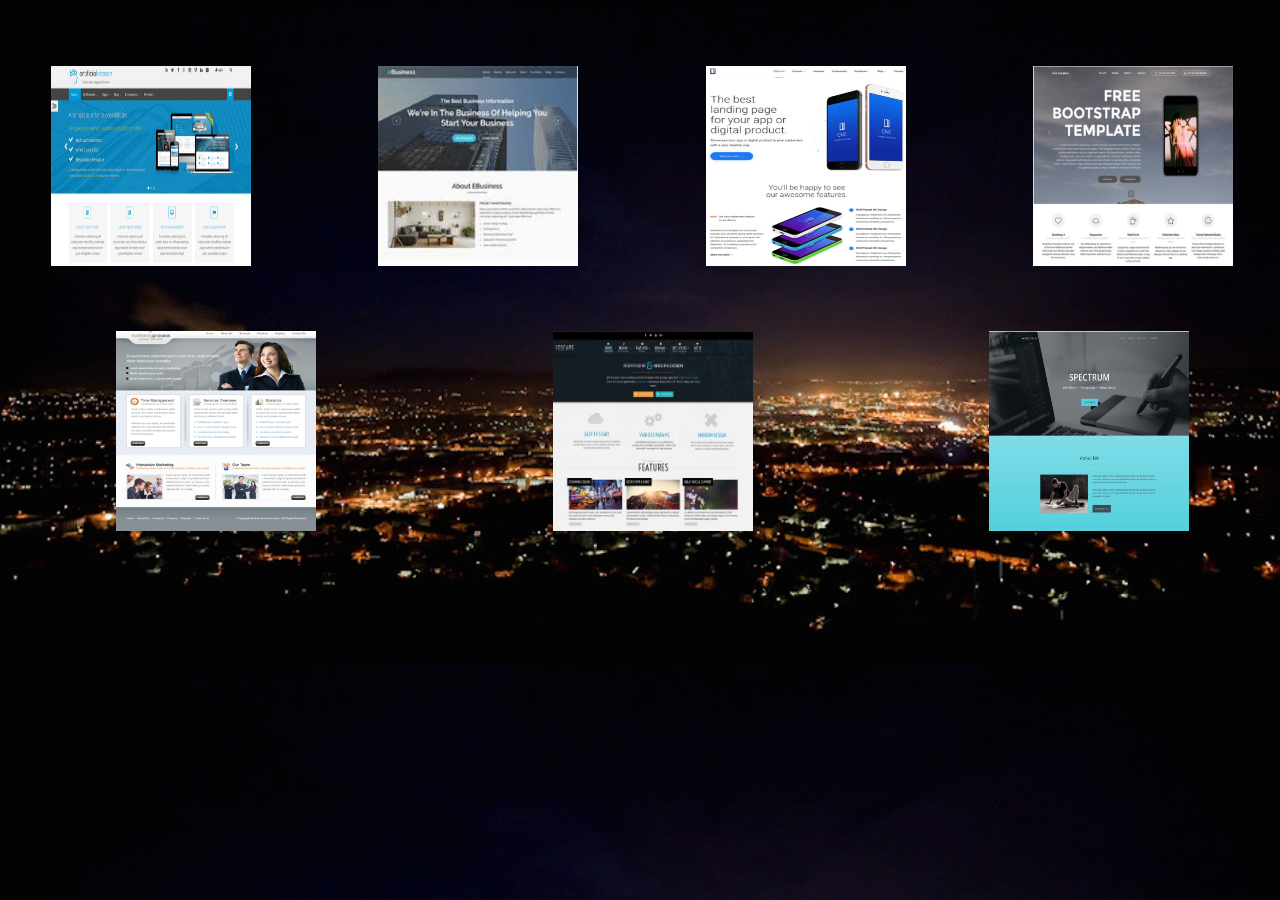
<file: index.html>
<!DOCTYPE html>
<html>
<head>
	<title>Layouts</title>
	<meta charset="utf-8">
    <meta name="viewport" content="width=device-width, initial-scale=1">
    <link rel="stylesheet" href="https://maxcdn.bootstrapcdn.com/bootstrap/4.4.1/css/bootstrap.min.css">
    <link rel="stylesheet" href="https://cdnjs.cloudflare.com/ajax/libs/font-awesome/4.7.0/css/font-awesome.min.css">
    <script src="https://ajax.googleapis.com/ajax/libs/jquery/3.4.1/jquery.min.js"></script>
    <script src="https://cdnjs.cloudflare.com/ajax/libs/popper.js/1.16.0/umd/popper.min.js"></script>
    <script src="https://maxcdn.bootstrapcdn.com/bootstrap/4.4.1/js/bootstrap.min.js"></script>
    <style>
    	body{
    		background-image: url('image/bg.gif');
    		background-size: cover;
    	}

    	.col{
    		padding: 5%;
    		border-radius: 20%;
    	}
    	.sec{
    		padding-left: 10%;
    	}
    	
    </style>
</head>
<body>
	
	<div class="row">
		<div class="col-sm-3 col">
			<a href="artificialreason.html">
				<img src="image/a.jpg" height="200" width="200">
			</a>
			
		</div>
		<div class="col-sm-3 col">
			<a href="car.html">
				<img src="image/c.jpg" height="200" width="200">
			</a>
		</div>
		<div class="col-sm-3 col">
			<a href="digital.html">
				<img src="image/d.jpg" height="200" width="200">
			</a>
		</div>
		<div class="col-sm-3 col">
			<a href="free-template.html">
				<img src="image/f.jpg" height="200" width="200">
			</a>
		</div>
	</div>
	<div class="row">
		
		<div class="col-sm-4 sec">
			<a href="marketing.html">
				<img src="image/m.jpg" height="200" width="200">
			</a>
		</div>
		<div class="col-sm-4 sec">
			<a href="modern.html">
				<img src="image/escape.jpg" height="200" width="200">
			</a>
		</div>
		<div class="col-sm-4 sec">
			<a href="spectrum.html">
				<img src="image/s.jpg" height="200" width="200">
			</a>
		</div>
		
	</div>
</body>
</html>
</file>
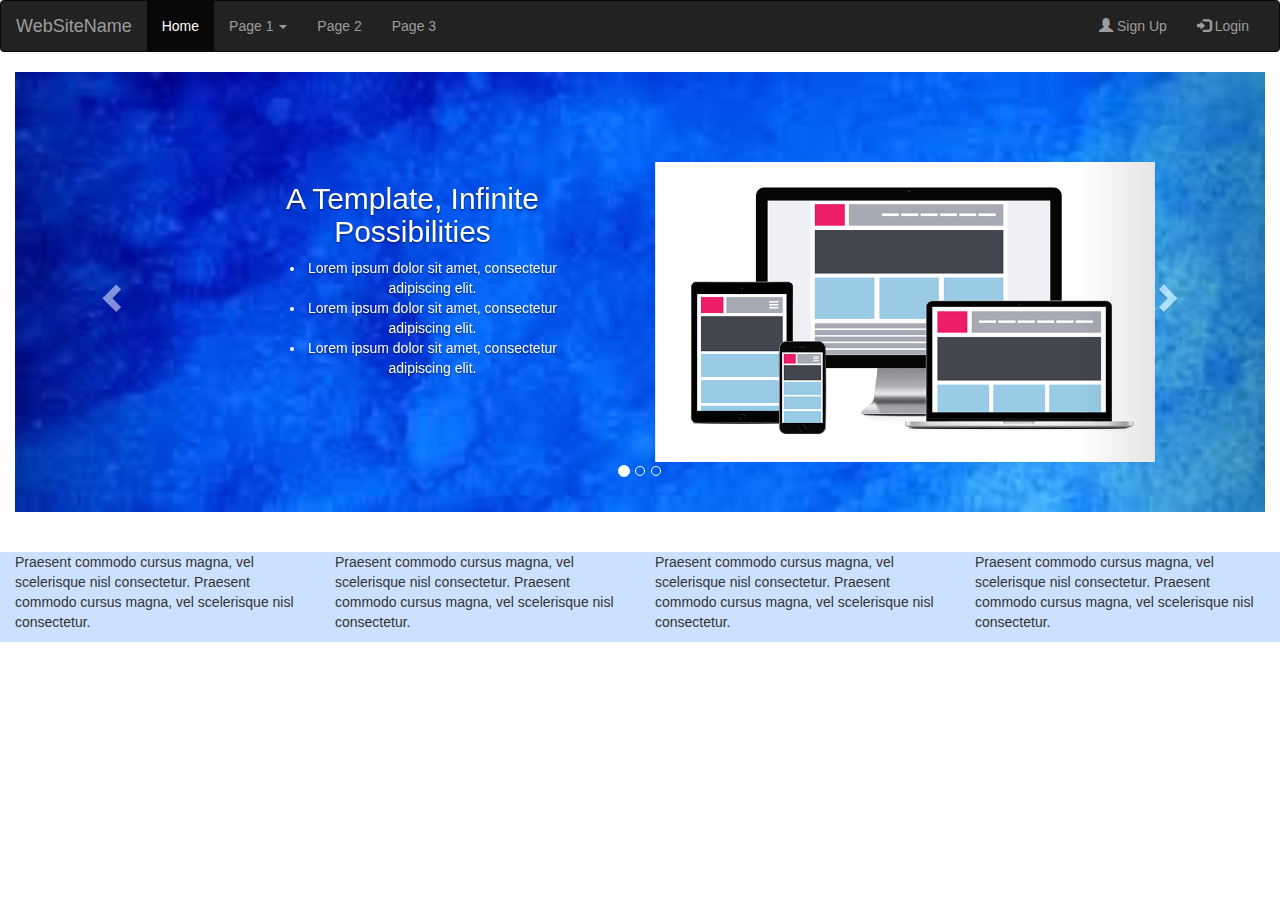
<file: artificialreason.html>
<!DOCTYPE html>
<html>
<head>
	<title></title>
	<meta charset="utf-8">
  <meta name="viewport" content="width=device-width, initial-scale=1">
  <link rel="stylesheet" href="https://maxcdn.bootstrapcdn.com/bootstrap/3.4.0/css/bootstrap.min.css">
  <script src="https://ajax.googleapis.com/ajax/libs/jquery/3.4.0/jquery.min.js"></script>
  <script src="https://maxcdn.bootstrapcdn.com/bootstrap/3.4.0/js/bootstrap.min.js"></script>
</head>
<body>


<!--header--
<div style="height: 50px;">
	
</div>
<div class="container-fluid">
<div class="row">
	<div class="col-sm-1 header-section"></div>
	<div class="col-sm-3 header-section">
		<img src="image/logoart.jpg" height="100%" width="50%">
	</div>
	<div class="col-sm-2 header-section"></div>
	<div class="col-sm-5 header-section">
		<div class="row">
			<div class="col-sm-1 head-icons">
				<img src="image/fb.jpg" height="100%" width="100%">
			</div>
			<div class="col-sm-1 head-icons">
				<img src="image/twit.jpg" height="100%" width="100%">
			</div>
			<div class="col-sm-1 head-icons">
				<img src="image/wifi.jpg" height="100%" width="100%">
			</div>
			<div class="col-sm-1 head-icons">
				<img src="image/google.jpg" height="100%" width="100%">
			</div>
			<div class="col-sm-1 head-icons">
				<img src="image/insta.jpg" height="100%" width="100%">
			</div>
			<div class="col-sm-1 head-icons">
				<img src="image/v.jpg" height="100%" width="100%">
			</div>
			<div class="col-sm-1 head-icons">
				<img src="image/linkdn.jpg" height="100%" width="100%">
			</div>
			<div class="col-sm-1 head-icons">
				<img src="image/utube.jpg" height="100%" width="100%">
			</div>
			<div class="col-sm-2 head-icons">
				<img src="image/login.jpg" height="100%" width="50%">Login
			</div>
			<div class="col-sm-1 head-icons">
				<img src="image/search.jpg" height="100%" width="100%">
			</div>
			<div class="col-sm1 head-icons"></div>
		</div>
	</div>
</div>

<!--header-->

<!--Navbar-->
<nav class="navbar navbar-inverse">
  <div class="container-fluid">
    <div class="navbar-header">
      <button type="button" class="navbar-toggle" data-toggle="collapse" data-target="#myNavbar">
        <span class="icon-bar"></span>
        <span class="icon-bar"></span>
        <span class="icon-bar"></span>                        
      </button>
      <a class="navbar-brand" href="#">WebSiteName</a>
    </div>
    <div class="collapse navbar-collapse" id="myNavbar">
      <ul class="nav navbar-nav">
        <li class="active"><a href="#">Home</a></li>
        <li class="dropdown">
          <a class="dropdown-toggle" data-toggle="dropdown" href="#">Page 1 <span class="caret"></span></a>
          <ul class="dropdown-menu">
            <li><a href="#">Page 1-1</a></li>
            <li><a href="#">Page 1-2</a></li>
            <li><a href="#">Page 1-3</a></li>
          </ul>
        </li>
        <li><a href="#">Page 2</a></li>
        <li><a href="#">Page 3</a></li>
      </ul>
      <ul class="nav navbar-nav navbar-right">
        <li><a href="#"><span class="glyphicon glyphicon-user"></span> Sign Up</a></li>
        <li><a href="#"><span class="glyphicon glyphicon-log-in"></span> Login</a></li>
      </ul>
    </div>
  </div>
</nav>
<!--navbar-->

<div class="container-fluid">
<!--carousal-->
  
  <div id="myCarousel" class="carousel slide" data-ride="carousel">
    <!-- Indicators -->
    <ol class="carousel-indicators">
      <li data-target="#myCarousel" data-slide-to="0" class="active"></li>
      <li data-target="#myCarousel" data-slide-to="1"></li>
      <li data-target="#myCarousel" data-slide-to="2"></li>
    </ol>

    <!-- Wrapper for slides -->
    <div class="carousel-inner">

      <div class="item active">
        <img src="image/ban2.jpg" alt="Los Angeles" style="width:100%;">
        <div class="carousel-caption">
          <div class="row">
             <div class="col-sm-5">
               <h2>A Template, Infinite Possibilities</h2>
               <ul>
                 <li>Lorem ipsum dolor sit amet, consectetur adipiscing elit.</li>
                 <li>Lorem ipsum dolor sit amet, consectetur adipiscing elit.</li>
                 <li>Lorem ipsum dolor sit amet, consectetur adipiscing elit.</li>
               </ul>
             </div>
             <div class="col-sm-1"></div>
             <div class="col-sm-5">
               <img src="image/car-img.jpg" height="300" width="500">
             </div>
          </div>
        </div>
      </div>

      <div class="item">
        <img src="image/ban.jpg" alt="Chicago" style="width:100%;">
        <div class="carousel-caption">
          <div class="row">
             <div class="col-sm-5">
               <h2>A Template, Infinite Possibilities</h2>
               <ul>
                 <li>Lorem ipsum dolor sit amet, consectetur adipiscing elit.</li>
                 <li>Lorem ipsum dolor sit amet, consectetur adipiscing elit.</li>
                 <li>Lorem ipsum dolor sit amet, consectetur adipiscing elit.</li>
               </ul>
             </div>
             <div class="col-sm-1"></div>
             <div class="col-sm-5">
               <img src="image/car-img.jpg" height="300" width="500">
             </div>
          </div>
        </div>
      </div>
    
      <div class="item">
        <img src="image/ban2.jpg" alt="New York" style="width:100%;">
        <div class="carousel-caption">
          <div class="row">
             <div class="col-sm-5">
               <h2>A Template, Infinite Possibilities</h2>
               <ul>
                 <li>Lorem ipsum dolor sit amet, consectetur adipiscing elit.</li>
                 <li>Lorem ipsum dolor sit amet, consectetur adipiscing elit.</li>
                 <li>Lorem ipsum dolor sit amet, consectetur adipiscing elit.</li>
               </ul>
             </div>
             <div class="col-sm-1"></div>
             <div class="col-sm-5">
               <img src="image/car-img.jpg" height="300" width="500">
             </div>
          </div>
        </div>
      </div>
  
    </div>

    <!-- Left and right controls -->
    <a class="left carousel-control" href="#myCarousel" data-slide="prev">
      <span class="glyphicon glyphicon-chevron-left"></span>
      <span class="sr-only">Previous</span>
    </a>
    <a class="right carousel-control" href="#myCarousel" data-slide="next">
      <span class="glyphicon glyphicon-chevron-right"></span>
      <span class="sr-only">Next</span>
    </a>
  </div>



</div>

<br><br>
<!--carausal-->
<!--Card-->
<div class="container-fluid">
<div class="row">
    <div class="col-sm-3" style="background-color:  #cce0ff;">
    	<p>Praesent commodo cursus magna, vel scelerisque nisl consectetur. Praesent commodo cursus magna, vel scelerisque nisl consectetur.</p>
    </div>
    
    <div class="col-sm-3"  style="background-color:  #cce0ff;">
    	<p>Praesent commodo cursus magna, vel scelerisque nisl consectetur. Praesent commodo cursus magna, vel scelerisque nisl consectetur.</p>
    </div>
    
    <div class="col-sm-3" style="background-color:  #cce0ff;">
    	<p>Praesent commodo cursus magna, vel scelerisque nisl consectetur. Praesent commodo cursus magna, vel scelerisque nisl consectetur.</p>
    </div>
   
    <div class="col-sm-3" style="background-color:  #cce0ff;">
    	<p>Praesent commodo cursus magna, vel scelerisque nisl consectetur. Praesent commodo cursus magna, vel scelerisque nisl consectetur.</p>
    </div>
    
</div>
</div>
<!--Card-->
<div style="height: 200px;">
	
</div>

</body>
</html>
</file>
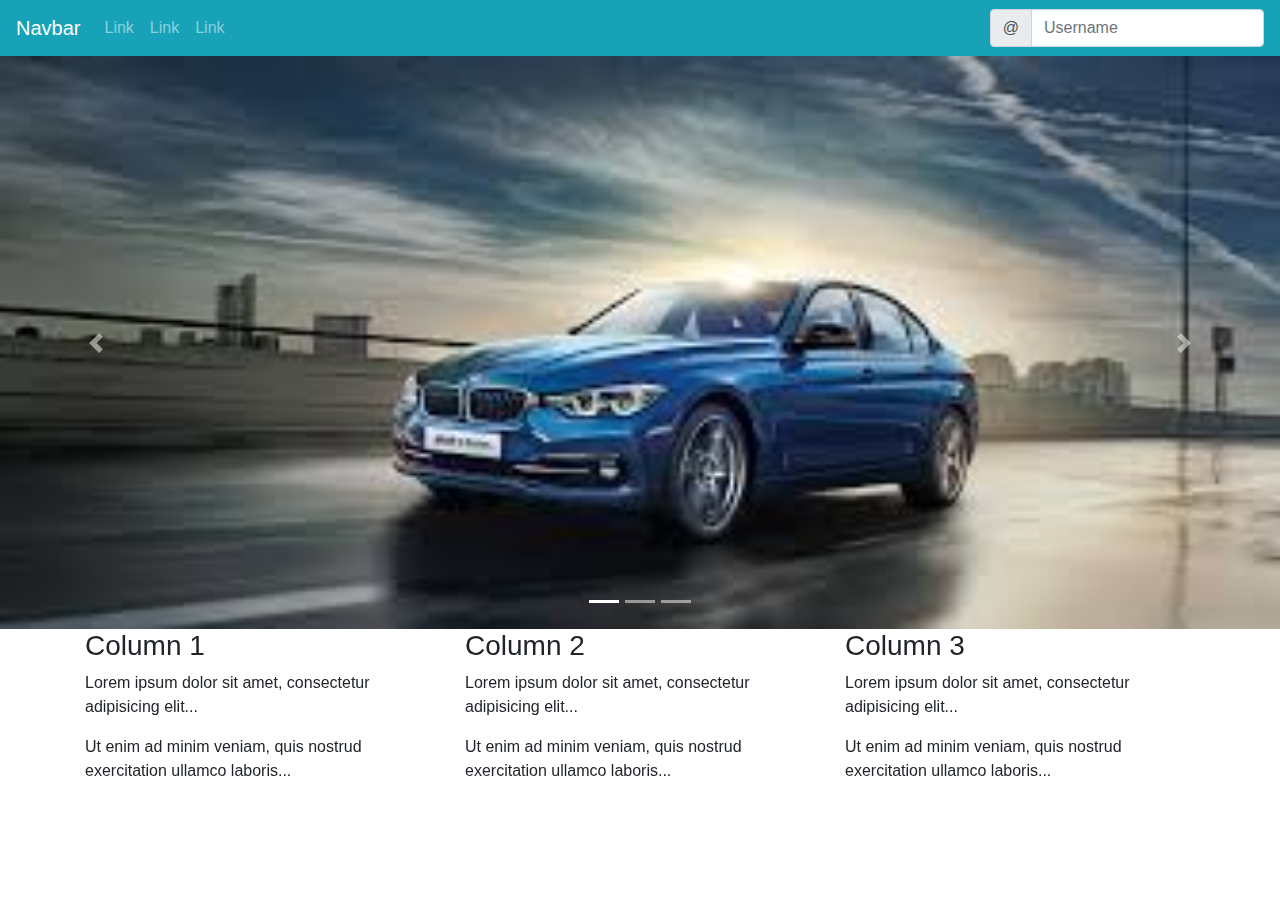
<file: car.html>
<!DOCTYPE html>
<html lang="en">
<head>
  <title>Bootstrap Example</title>
  <meta charset="utf-8">
  <meta name="viewport" content="width=device-width, initial-scale=1">
  <link rel="stylesheet" href="https://maxcdn.bootstrapcdn.com/bootstrap/4.3.1/css/bootstrap.min.css">
  <script src="https://ajax.googleapis.com/ajax/libs/jquery/3.4.0/jquery.min.js"></script>
  <script src="https://cdnjs.cloudflare.com/ajax/libs/popper.js/1.14.7/umd/popper.min.js"></script>
  <script src="https://maxcdn.bootstrapcdn.com/bootstrap/4.3.1/js/bootstrap.min.js"></script>
</head>
<style>
  /* Make the image fully responsive */
  .carousel-inner img {
      width: 100%;
      height: 100%;
  }
  </style>
<body style="background-color:black, color:white;">
<!-- nav -->
<nav class="navbar navbar-expand-md bg-info navbar-dark">
  <!-- Brand -->
  <a class="navbar-brand" href="#">Navbar</a>

  <!-- Toggler/collapsibe Button -->
  <button class="navbar-toggler" type="button" data-toggle="collapse" data-target="#collapsibleNavbar">
    <span class="navbar-toggler-icon"></span>
  </button>

  <!-- Navbar links -->
  <div class="collapse navbar-collapse" id="collapsibleNavbar">
    <ul class="navbar-nav">
      <li class="nav-item">
        <a class="nav-link" href="#">Link</a>
      </li>
      <li class="nav-item">
        <a class="nav-link" href="#">Link</a>
      </li>
      <li class="nav-item">
        <a class="nav-link" href="#">Link</a>
      </li> 
    </ul>
  </div> 
  <form class="form-inline" action="/action_page.php">
    <div class="input-group">
      <div class="input-group-prepend">
        <span class="input-group-text">@</span>
      </div>
      <input type="text" class="form-control" placeholder="Username">
    </div> 
  </form>
</nav>
<!-- nav -->
<!-- banner -->
<div id="demo" class="carousel slide" data-ride="carousel">

  <!-- Indicators -->
  <ul class="carousel-indicators">
    <li data-target="#demo" data-slide-to="0" class="active"></li>
    <li data-target="#demo" data-slide-to="1"></li>
    <li data-target="#demo" data-slide-to="2"></li>
  </ul>
  
  <!-- The slideshow -->
  <div class="carousel-inner">
    <div class="carousel-item active">
      <img src="image/a1.jfif" alt="Los Angeles" width="100%" height="500">
    </div>
    <div class="carousel-item">
      <img src="image/a2.jfif" alt="Chicago" width="100%" height="500">
    </div>
    <div class="carousel-item">
      <img src="image/a1.jfif" alt="New York" width="100%" height="500">
    </div>
  </div>
  
  <!-- Left and right controls -->
  <a class="carousel-control-prev" href="#demo" data-slide="prev">
    <span class="carousel-control-prev-icon"></span>
  </a>
  <a class="carousel-control-next" href="#demo" data-slide="next">
    <span class="carousel-control-next-icon"></span>
  </a>
</div>


<!-- banner -->


  
<div class="container">
  <div class="row">
    <div class="col-sm-4">
      <h3>Column 1</h3>
      <p>Lorem ipsum dolor sit amet, consectetur adipisicing elit...</p>
      <p>Ut enim ad minim veniam, quis nostrud exercitation ullamco laboris...</p>
    </div>
    <div class="col-sm-4">
      <h3>Column 2</h3>
      <p>Lorem ipsum dolor sit amet, consectetur adipisicing elit...</p>
      <p>Ut enim ad minim veniam, quis nostrud exercitation ullamco laboris...</p>
    </div>
    <div class="col-sm-4">
      <h3>Column 3</h3>        
      <p>Lorem ipsum dolor sit amet, consectetur adipisicing elit...</p>
      <p>Ut enim ad minim veniam, quis nostrud exercitation ullamco laboris...</p>
    </div>
  </div>
</div>

</body>
</html>
</file>
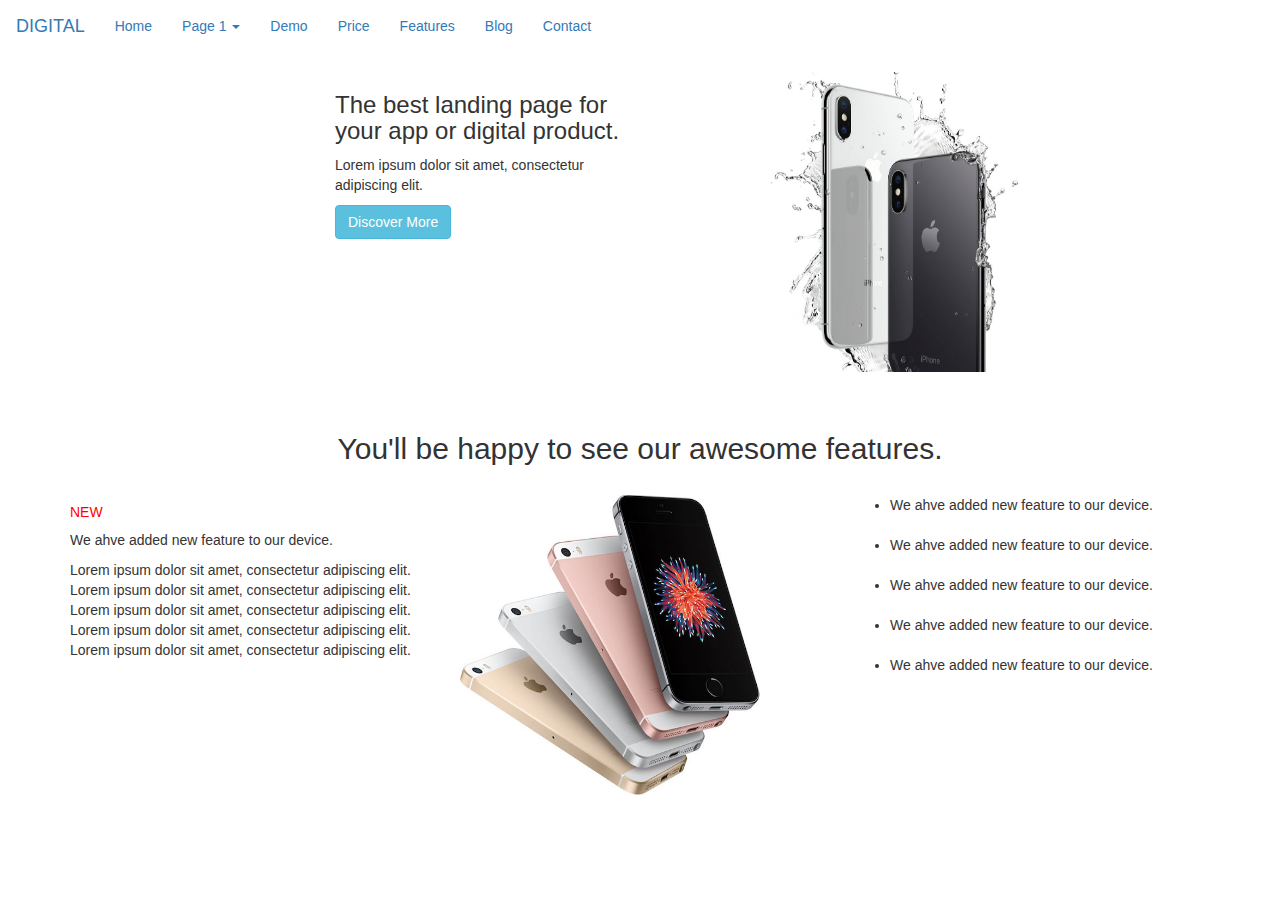
<file: digital.html>
<!DOCTYPE html>
<html>
<head>
	<title>Digital</title>
	<meta charset="utf-8">
    <meta name="viewport" content="width=device-width, initial-scale=1">
    <link rel="stylesheet" href="https://maxcdn.bootstrapcdn.com/bootstrap/3.4.0/css/bootstrap.min.css">
    <script src="https://ajax.googleapis.com/ajax/libs/jquery/3.4.0/jquery.min.js"></script>
    <script src="https://maxcdn.bootstrapcdn.com/bootstrap/3.4.0/js/bootstrap.min.js"></script>
</head>
<body>

<!--navbar-->
<nav class="navbar">
  <div class="container-fluid">
    <div class="navbar-header">
    	<button type="button" class="navbar-toggle" data-toggle="collapse" data-target="#myNavbar">
        <span class="icon-bar"></span>
        <span class="icon-bar"></span>
        <span class="icon-bar"></span>                        
      </button>
      <a class="navbar-brand" href="#">DIGITAL</a>
    </div>
    <div class="collapse navbar-collapse" id="myNavbar">
    <ul class="nav navbar-nav">
      <li class="active"><a href="#">Home</a></li>
      <li class="dropdown"><a class="dropdown-toggle" data-toggle="dropdown" href="#">Page 1 <span class="caret"></span></a>
        <ul class="dropdown-menu">
          <li><a href="#">home</a></li>
          <li><a href="#">home</a></li>
          <li><a href="#">home</a></li>
        </ul>
      </li>
      <li><a href="#">Demo</a></li>
      <li><a href="#">Price</a></li>
      <li><a href="#">Features</a></li>
      <li><a href="#">Blog</a></li>
      <li><a href="#">Contact</a></li>
    </ul> 
</div>
  </div>
</nav>
<!--navbar-->

<!---->
<div class="container-fluid">
	<div class="row">
		<div class="col-sm-3"></div>
		<div class="col-sm-3">
			<h3>The best landing page for your app or digital product.</h3>
			<p>Lorem ipsum dolor sit amet, consectetur adipiscing elit.</p>
			<button class="btn btn-info">Discover More  </button>
		</div>
		
		<div class="col-sm-4">
			<img src="image/digi.jpg" height="300" width="500">
		</div>
	</div>
</div>
<!--navbar-->
<br><br>
<center>
<h2>You'll be happy to see our awesome features.</h2>
</center>
<br>
<!--features-->
<div class="container">
	<div class="row">
		<div class="col-sm-4">
			<h5 style="color: red;">NEW</h5><p>We ahve added new feature to our device.</p>
			<p>Lorem ipsum dolor sit amet, consectetur adipiscing elit.
			Lorem ipsum dolor sit amet, consectetur adipiscing elit.
		Lorem ipsum dolor sit amet, consectetur adipiscing elit.
	Lorem ipsum dolor sit amet, consectetur adipiscing elit.
Lorem ipsum dolor sit amet, consectetur adipiscing elit.</p>
		</div>
		<div class="col-sm-4">
			<img src="image/digi2.jpg" height="300" width="300">
		</div>
		<div class="col-sm-4">
			<ul>
				<li>We ahve added new feature to our device.</li>
				<br>
				<li>We ahve added new feature to our device.</li>
				<br>
				<li>We ahve added new feature to our device.</li>
				<br>
				<li>We ahve added new feature to our device.</li>
				<br>
				<li>We ahve added new feature to our device.</li>
			</ul>
		</div>
	</div>
</div>
<!--features-->

</body>
</html>
</file>
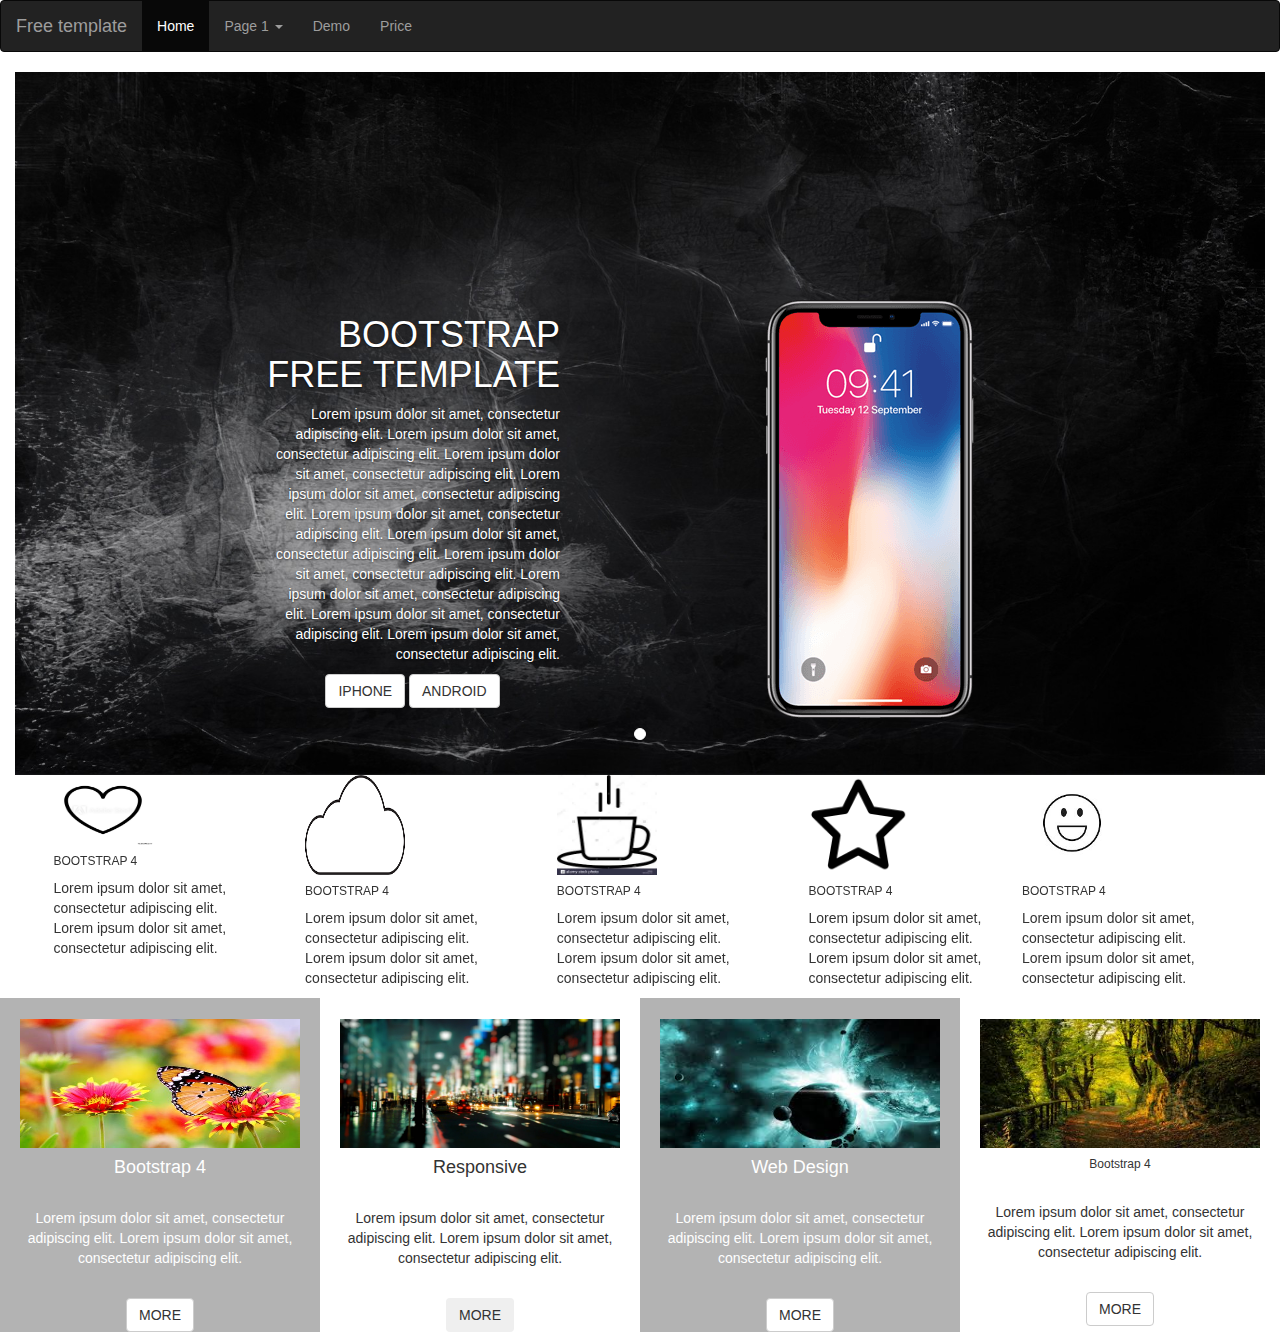
<file: free-template.html>
<!DOCTYPE html>
<html>
<head>
	<title>Free Template</title>
    <meta charset="utf-8">
    <meta name="viewport" content="width=device-width, initial-scale=1">
    <link rel="stylesheet" href="https://maxcdn.bootstrapcdn.com/bootstrap/3.4.0/css/bootstrap.min.css">
    <script src="https://ajax.googleapis.com/ajax/libs/jquery/3.4.0/jquery.min.js"></script>
    <script src="https://maxcdn.bootstrapcdn.com/bootstrap/3.4.0/js/bootstrap.min.js"></script>
</head>

<style>
	.align{
		text-align: right;
	}
	.body
	{
		background-color: black;
		color: white;
	}
</style>




<body>

<nav class="navbar navbar-inverse">
  <div class="container-fluid">
    <div class="navbar-header">
      <a class="navbar-brand" href="#">Free template</a>
    </div>
    <ul class="nav navbar-nav">
      <li class="active"><a href="#">Home</a></li>
      <li class="dropdown"><a class="dropdown-toggle" data-toggle="dropdown" href="#">Page 1 <span class="caret"></span></a>
        <ul class="dropdown-menu">
          <li><a href="#">home</a></li>
          <li><a href="#">home</a></li>
          <li><a href="#">home</a></li>
        </ul>
      </li>
      <li><a href="#">Demo</a></li>
      <li><a href="#">Price</a></li>
    </ul>
  </div>
</nav>
  
<!-- nav -->
<!--free template-->
<div class="container-fluid">

  <div id="myCarousel" class="carousel slide" data-ride="carousel">
    <!-- Indicators -->
    <ol class="carousel-indicators">
      <li data-target="#myCarousel" data-slide-to="0" class="active"></li>
      
    </ol>

    <!-- Wrapper for slides -->
    <div class="carousel-inner">

      <div class="item active">
        <img src="image/free.jpg" style="width:100%;">
        <div class="carousel-caption">
            <div class="row">
           	    
           	    <div class="col-sm-5">
           	    	<h1 class="align">BOOTSTRAP FREE TEMPLATE</h1>
           	    	<p class="align">Lorem ipsum dolor sit amet, consectetur adipiscing elit.
				Lorem ipsum dolor sit amet, consectetur adipiscing elit.
				Lorem ipsum dolor sit amet, consectetur adipiscing elit.
				Lorem ipsum dolor sit amet, consectetur adipiscing elit.
				Lorem ipsum dolor sit amet, consectetur adipiscing elit.
				Lorem ipsum dolor sit amet, consectetur adipiscing elit.
				Lorem ipsum dolor sit amet, consectetur adipiscing elit.
				Lorem ipsum dolor sit amet, consectetur adipiscing elit.
				Lorem ipsum dolor sit amet, consectetur adipiscing elit.
				Lorem ipsum dolor sit amet, consectetur adipiscing elit.</p>
				<button class="btn btn-default">IPHONE</button>
            <button class="btn btn-default">ANDROID</button>
           	    </div>
           	    <div class="col-sm-1"></div>
           	    <div class="col-sm-4">
           	    	<img src="image/iphone.jpg">
           	    </div>
            </div>

        </div>
      </div>
    </div>
  </div>
</div>
<!--free template-->

<!--5 columns-->
<div class="container-fluid">
	<div class="row">
		<div class="col-sm-2" style="margin-left: 3%;">
			<img src="image/freeheart.jpg" height="70" width="100">
			<h6>BOOTSTRAP 4</h6>
			<p>Lorem ipsum dolor sit amet, consectetur adipiscing elit.
				Lorem ipsum dolor sit amet, consectetur adipiscing elit.</p>
		</div>
		<div class="col-sm-2" style="margin-left: 3%;">
			<img src="image/freecloud.jpg" height="100" width="100">
			<h6>BOOTSTRAP 4</h6>
			<p>Lorem ipsum dolor sit amet, consectetur adipiscing elit.
				Lorem ipsum dolor sit amet, consectetur adipiscing elit.</p>
		</div>
		<div class="col-sm-2" style="margin-left: 3%;">
			<img src="image/freecup.jpg" height="100" width="100">
			<h6>BOOTSTRAP 4</h6>
			<p>Lorem ipsum dolor sit amet, consectetur adipiscing elit.
				Lorem ipsum dolor sit amet, consectetur adipiscing elit.</p>
		</div>
		<div class="col-sm-2" style="margin-left: 3%;">
			<img src="image/freestart.jpg" height="100" width="100">
			<h6>BOOTSTRAP 4</h6>
			<p>Lorem ipsum dolor sit amet, consectetur adipiscing elit.
				Lorem ipsum dolor sit amet, consectetur adipiscing elit.</p>
		</div>
		<div class="col-sm-2" style="padding-right: 2%;">
			<img src="image/freesmile.jpg" height="100" width="100">
			<h6>BOOTSTRAP 4</h6>
			<p>Lorem ipsum dolor sit amet, consectetur adipiscing elit.
				Lorem ipsum dolor sit amet, consectetur adipiscing elit.</p>
		</div>
	</div>
</div>
<!--5 columns-->

<!--4 columns-->
<div class="container-fluid">
<div class="row">
	<div class="col-sm-3" style="background-color: #b3b3b3; color: white;">
		<center>
		<img src="image/f1.jpg" height="150" width="280" style="padding-top: 7%;">
		<h4>Bootstrap 4</h4>
		<br>
		<p>Lorem ipsum dolor sit amet, consectetur adipiscing elit.
		   Lorem ipsum dolor sit amet, consectetur adipiscing elit.</p>
		   <br>
		   <button class="btn btn-default">MORE</button>
		</center>
	</div>
	<div class="col-sm-3">
		<center>
		<img src="image/f2.jpg" height="150" width="280" style="padding-top: 7%;">
		<h4>Responsive</h4>
		<br>
		<p>Lorem ipsum dolor sit amet, consectetur adipiscing elit.
		   Lorem ipsum dolor sit amet, consectetur adipiscing elit.</p>
		   <br>
		   <button class="btn btn-dark">MORE</button>
		</center>
	</div>
	<div class="col-sm-3" style="background-color: #b3b3b3; color: white;">
		<center>
		<img src="image/f3.jpg" height="150" width="280" style="padding-top: 7%;">
		<h4>Web Design</h4>
		<br>
		<p>Lorem ipsum dolor sit amet, consectetur adipiscing elit.
		   Lorem ipsum dolor sit amet, consectetur adipiscing elit.</p>
		   <br>
		   <button class="btn btn-default">MORE</button>
		</center>
	</div>
	<div class="col-sm-3">
		<center>
		<img src="image/f4.jpg" height="150" width="280" style="padding-top: 7%;">
		<h6>Bootstrap 4</h6>
		<br>
		<p>Lorem ipsum dolor sit amet, consectetur adipiscing elit.
		   Lorem ipsum dolor sit amet, consectetur adipiscing elit.</p>
		   <br>
		   <button class="btn btn-default">MORE</button>
		</center>
	</div>
</div>
</div>
<!--4 columns-->
</body>
</html>
</file>
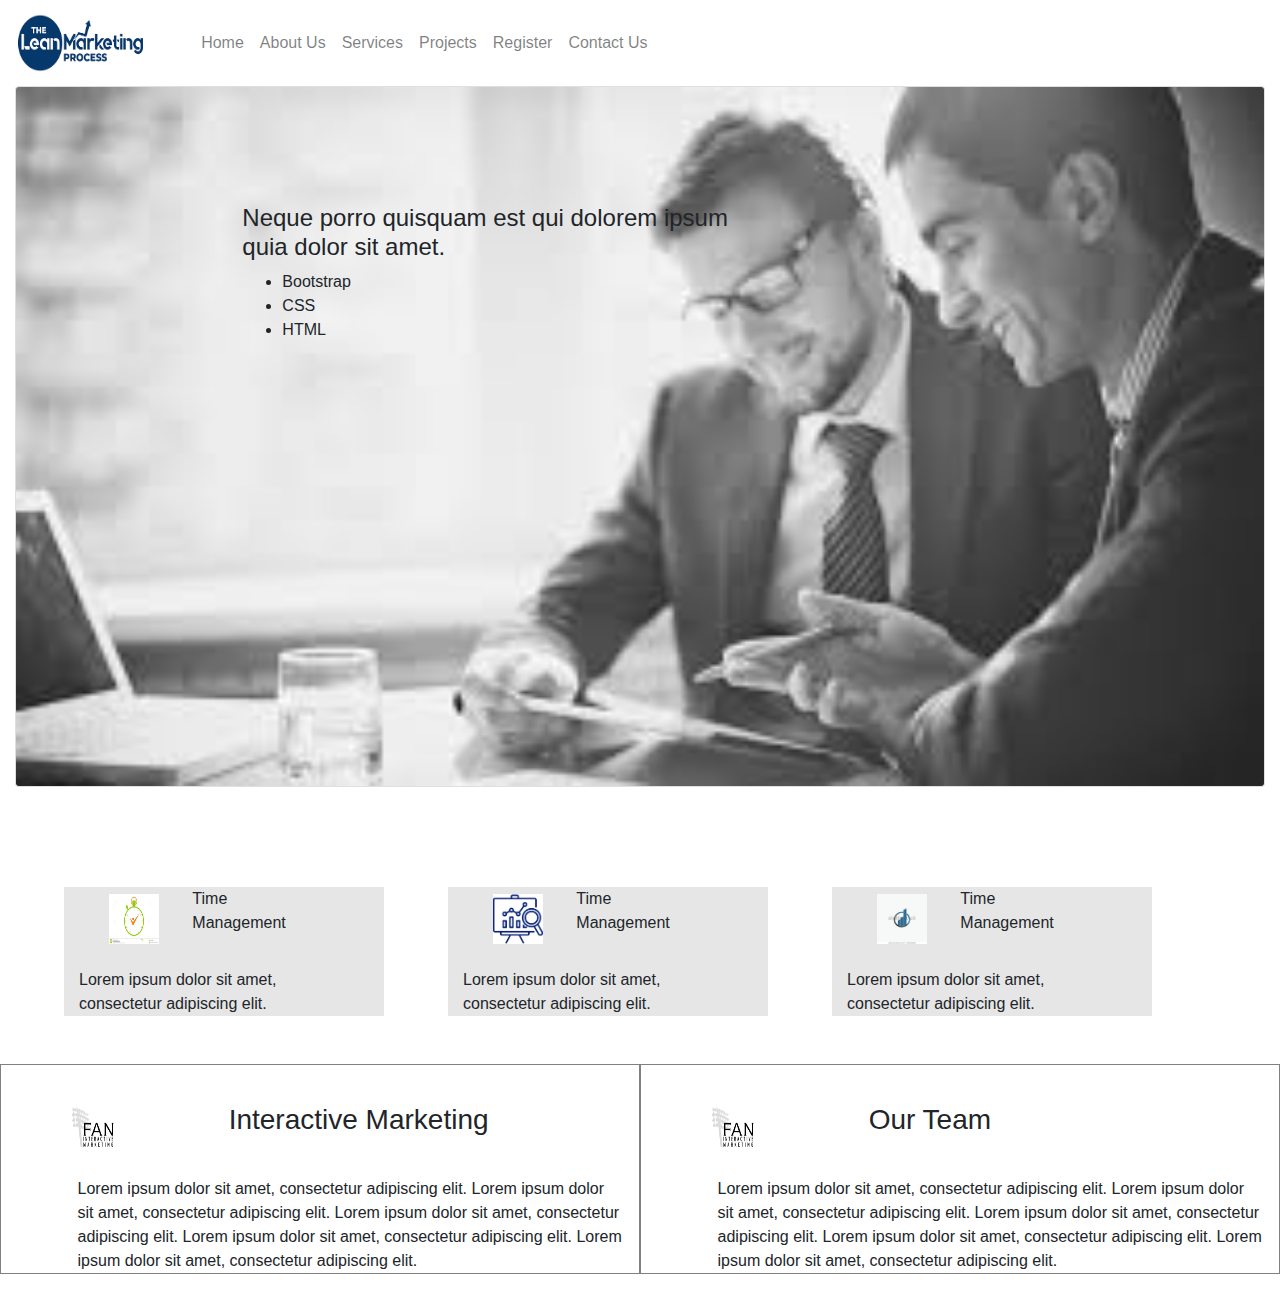
<file: marketing.html>
<!DOCTYPE html>
<html>
<head>
	<title>Marketing Process</title>
	<meta charset="utf-8">
    <meta name="viewport" content="width=device-width, initial-scale=1">
    <link rel="stylesheet" href="https://maxcdn.bootstrapcdn.com/bootstrap/4.3.1/css/bootstrap.min.css">
    <script src="https://ajax.googleapis.com/ajax/libs/jquery/3.4.0/jquery.min.js"></script>
    <script src="https://cdnjs.cloudflare.com/ajax/libs/popper.js/1.14.7/umd/popper.min.js"></script>
    <script src="https://maxcdn.bootstrapcdn.com/bootstrap/4.3.1/js/bootstrap.min.js"></script>
</head>

<body>

<!-- nav -->
<nav class="navbar navbar-expand-md navbar-light"  style="background-color: white;">
  <!-- Brand -->
 
  <a class="navbar-brand" href="#"><img src="image/mar-logo.jpg" height="60" width="80%"></a>

  <!-- Toggler/collapsibe Button -->
  <button class="navbar-toggler" type="button" data-toggle="collapse" data-target="#collapsibleNavbar">
    <span class="navbar-toggler-icon"></span>
  </button>

  <!-- Navbar links -->
  <div class="collapse navbar-collapse" id="collapsibleNavbar">
    <ul class="navbar-nav">
      <li class="nav-item">
        <a class="nav-link" href="#">Home</a>
      </li>
      <li class="nav-item">
        <a class="nav-link" href="#">About Us</a>
      </li>
      <li class="nav-item">
        <a class="nav-link" href="#">Services</a>
      </li>
      <li class="nav-item">
        <a class="nav-link" href="#">Projects</a>
      </li> 
      <li class="nav-item">
        <a class="nav-link" href="#">Register</a>
      </li>  
      <li class="nav-item">
        <a class="nav-link" href="#">Contact Us</a>
      </li> 
    </ul>
  </div> 
  
</nav>
<!-- nav -->
<div class="container-fluid">
<!--banner-->
<div class="card">
	<img class="card-img" src="image/ban-mar.jpg">
    <div class="card-img-overlay">
        
        <div class="row">
        	<div class="col-sm-2"></div>
      	    <div class="col-sm-5">
      	    	<h4 style="margin-top: 20%;">Neque porro quisquam est qui dolorem ipsum quia dolor sit amet.</h4>
      	    	
      	    	<ul>
      	    		<li>Bootstrap</li>
      	    	
      	    		<li>CSS</li>
      	    	
      	    		<li>HTML</li>
      	    	</ul>
      	    </div>
      	    
        </div>
    </div>
</div>
</div>
<!--banner-->

<!--card-->
<div class="container-fluid">
 
 <div class="row">
 	<div class="col" style="height: 100px;"></div>
 </div>

 <div class="row">
 	
 	<div class="col-sm-3" style="margin-left: 5%; background-color: #e6e6e6;">
 		<div class="row">
 			<div class="col-sm-1"></div>
 			<div class="col-sm-2">
 				<img src="image/time-mar.jpg" height="50" width="50" style="margin-top: 30%;">
 			</div>
 			<div class="col-sm-1"></div>
 			<div class="col-sm-6">
 				Time Management
 			</div>
 		</div>
 		<br>
 		<div class="row">
 			<div class="col-sm-10">
 				Lorem ipsum dolor sit amet, consectetur adipiscing elit.
 			</div>
 		</div>
 	</div>
 	
 	<div class="col-sm-3" style="margin-left: 5%; background-color: #e6e6e6;">
 		<div class="row">
 			<div class="col-sm-1"></div>
 			<div class="col-sm-2">
 				<img src="image/ser-mar.jpg" height="50" width="50" style="margin-top: 30%;">
 			</div>
 			<div class="col-sm-1"></div>
 			<div class="col-sm-6">
 				Time Management
 			</div>
 		</div>
 		<br>
 		<div class="row">
 			<div class="col-sm-10">
 				Lorem ipsum dolor sit amet, consectetur adipiscing elit.
 			</div>
 		</div>
 	</div>
 	
 	<div class="col-sm-3" style="margin-left: 5%; background-color: #e6e6e6;">
 		<div class="row">
 			<div class="col-sm-1"></div>
 			<div class="col-sm-2">
 				<img src="image/stat-mar.jpg" height="50" width="50" style="margin-top: 30%;">
 			</div>
 			<div class="col-sm-1"></div>
 			<div class="col-sm-6">
 				Time Management
 			</div>
 		</div>
 		<br>
 		<div class="row">
 			<div class="col-sm-10">
 				Lorem ipsum dolor sit amet, consectetur adipiscing elit.
 			</div>
 		</div>
 	</div>
 </div>
	
</div>
<br><br>
<!--card-->
<div class="container-fluid">
<!--our team-->
<div class="row">
	<div class="col-sm-6" style="border: solid gray 1px; padding-top: 3%;">
		<div class="row">
			<div class="col-sm-1"></div>
			<div class="col-sm-3">
				<img src="image/in-mar.jpg" height="50" width="50">
			</div>
			<div class="col-sm-7"> <h3>Interactive Marketing </h3></div>
		</div>
		<br>
		<div class="row">
			<div class="col" style="padding-left: 12%;">
				Lorem ipsum dolor sit amet, consectetur adipiscing elit.
				Lorem ipsum dolor sit amet, consectetur adipiscing elit.
				Lorem ipsum dolor sit amet, consectetur adipiscing elit.
				Lorem ipsum dolor sit amet, consectetur adipiscing elit.
				Lorem ipsum dolor sit amet, consectetur adipiscing elit.
			</div>
		</div>
	</div>
	<div class="col-sm-6"  style="border: solid gray 1px; padding-top: 3%;">
		<div class="row">
			<div class="col-sm-1"></div>
			<div class="col-sm-3">
				<img src="image/in-mar.jpg" height="50" width="50">
			</div>
			<div class="col-sm-7"> <h3>Our Team</h3></div>
		</div>
		<br>
		<div class="row">
			<div class="col" style="padding-left: 12%;">
				Lorem ipsum dolor sit amet, consectetur adipiscing elit.
				Lorem ipsum dolor sit amet, consectetur adipiscing elit.
				Lorem ipsum dolor sit amet, consectetur adipiscing elit.
				Lorem ipsum dolor sit amet, consectetur adipiscing elit.
				Lorem ipsum dolor sit amet, consectetur adipiscing elit.
			</div>
		</div>
	</div>
	</div>
</div>
</div>
<br>
<!--our team-->




</body>
</html>
</file>
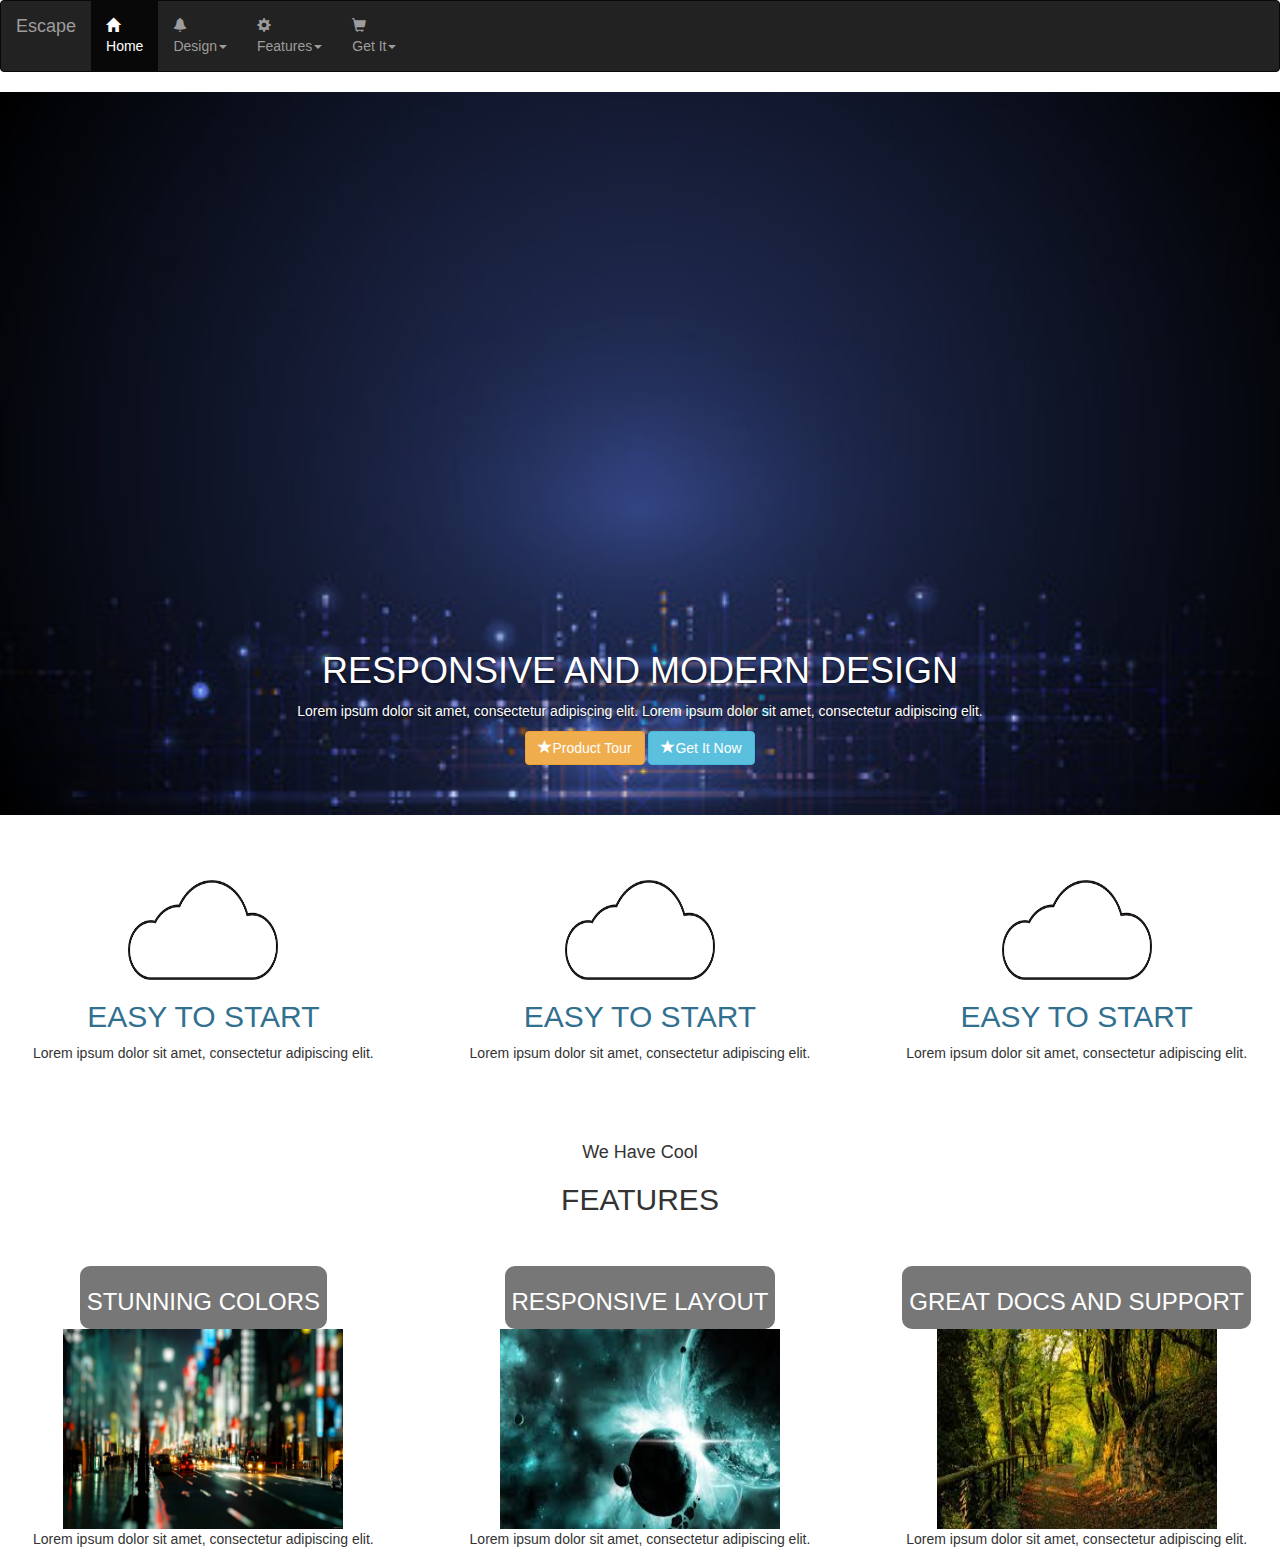
<file: modern.html>
<!DOCTYPE html>
<html>
<head>
	<title>Modern Design</title>
	<meta charset="utf-8">
    <meta name="viewport" content="width=device-width, initial-scale=1">
    <link rel="stylesheet" href="https://maxcdn.bootstrapcdn.com/bootstrap/3.4.0/css/bootstrap.min.css">
    <script src="https://ajax.googleapis.com/ajax/libs/jquery/3.4.0/jquery.min.js"></script>
    <script src="https://maxcdn.bootstrapcdn.com/bootstrap/3.4.0/js/bootstrap.min.js"></script>
</head>
<body>

<!--navbar-->

<nav class="navbar navbar-inverse">
  <div class="container-fluid">
    <div class="navbar-header">
      <button type="button" class="navbar-toggle" data-toggle="collapse" data-target="#myNavbar">
        <span class="icon-bar"></span>
        <span class="icon-bar"></span>
        <span class="icon-bar"></span>                        
      </button>
      <a class="navbar-brand" href="#">Escape</a>
    </div>
    <div class="collapse navbar-collapse" id="myNavbar">
      <ul class="nav navbar-nav">
        <li class="active"><a href="#"><span class="glyphicon glyphicon-home"></span><br> Home</a></li>
        <li class="dropdown">
          <a class="dropdown-toggle" data-toggle="dropdown" href="#"><span class="glyphicon glyphicon-bell"></span><br> Design<span class="caret"></span></a>
          <ul class="dropdown-menu">
            <li><a href="#">Page 1-1</a></li>
            <li><a href="#">Page 1-2</a></li>
            <li><a href="#">Page 1-3</a></li>
          </ul>
        </li>
        <li class="dropdown">
          <a class="dropdown-toggle" data-toggle="dropdown" href="#"><span class="glyphicon glyphicon-cog"></span><br> Features<span class="caret"></span></a>
          <ul class="dropdown-menu">
            <li><a href="#">Page 1-1</a></li>
            <li><a href="#">Page 1-2</a></li>
            <li><a href="#">Page 1-3</a></li>
          </ul>
        </li>
        <li class="dropdown">
          <a class="dropdown-toggle" data-toggle="dropdown" href="#"><span class="glyphicon glyphicon-shopping-cart"></span><br> Get It<span class="caret"></span></a>
          <ul class="dropdown-menu">
            <li><a href="#">Page 1-1</a></li>
            <li><a href="#">Page 1-2</a></li>
            <li><a href="#">Page 1-3</a></li>
          </ul>
        </li>
      </ul>
    </div>
  </div>
</nav>

<!--navbar-->
<!--responsive-->
<div id="myCarousel" class="carousel slide" data-ride="carousel">
    <div class="carousel-inner">

      <div class="item active">
        <img src="image/modern.jpg" alt="Los Angeles" style="width:100%;">
        <div class="carousel-caption">
          <div class="row">
              <div>
              	<h1>RESPONSIVE AND MODERN DESIGN</h1>
              	<p>Lorem ipsum dolor sit amet, consectetur adipiscing elit.
				Lorem ipsum dolor sit amet, consectetur adipiscing elit.</p>
				<button class="btn btn-warning"><span class="glyphicon glyphicon-star"></span>Product Tour</button>
				<button class="btn btn-info"><span class="glyphicon glyphicon-star"></span>Get It Now</button>
              </div>         	
          </div>
          
        </div>
      </div>
    </div>    
 </div>
<!--responsive-->

<!--3 col-->
<div class="row">
	<center>
	<div class="col-sm-4" style="padding-top: 5%;">
		<img src="image/freecloud.jpg" height="100" width="150">
		<h2 class="text-info">EASY TO START</h2>
		<p>Lorem ipsum dolor sit amet, consectetur adipiscing elit.</p>
	</div>
    </center>
	<center>
	<div class="col-sm-4" style="padding-top: 5%;">
		<img src="image/freecloud.jpg" height="100" width="150">
		<h2 class="text-info">EASY TO START</h2>
		<p>Lorem ipsum dolor sit amet, consectetur adipiscing elit.</p>
	</div>
    </center>
    <center>
	<div class="col-sm-4" style="padding-top: 5%;">
		<img src="image/freecloud.jpg" height="100" width="150">
		<h2 class="text-info">EASY TO START</h2>
		<p>Lorem ipsum dolor sit amet, consectetur adipiscing elit.</p>
	</div>
    </center>
</div>
<br>
<br><br>	
<!--features-->
<center><h4>We Have Cool</h4></center>
<center><h2>FEATURES</h2></center>
<br><br>
<div class="row">
	<center>
	<div class="col-sm-4">
		<span class="badge"><h3>STUNNING COLORS</h3></span>
		<img src="image/f2.jpg" height="200" width="280">
		<p>Lorem ipsum dolor sit amet, consectetur adipiscing elit.</p>
	</div>
    </center>
    <center>
	<div class="col-sm-4">
		<span class="badge"><h3>RESPONSIVE LAYOUT</h3></span>
		<img src="image/f3.jpg" height="200" width="280">
		<p>Lorem ipsum dolor sit amet, consectetur adipiscing elit.</p>
	</div>
    </center>
    <center>
	<div class="col-sm-4">
		<span class="badge"><h3>GREAT DOCS AND SUPPORT</h3></span>
		<img src="image/f4.jpg" height="200" width="280">
		<p>Lorem ipsum dolor sit amet, consectetur adipiscing elit.</p>
	</div>
    </center>
</div>

<!--features-->

</body>
</html>
</file>
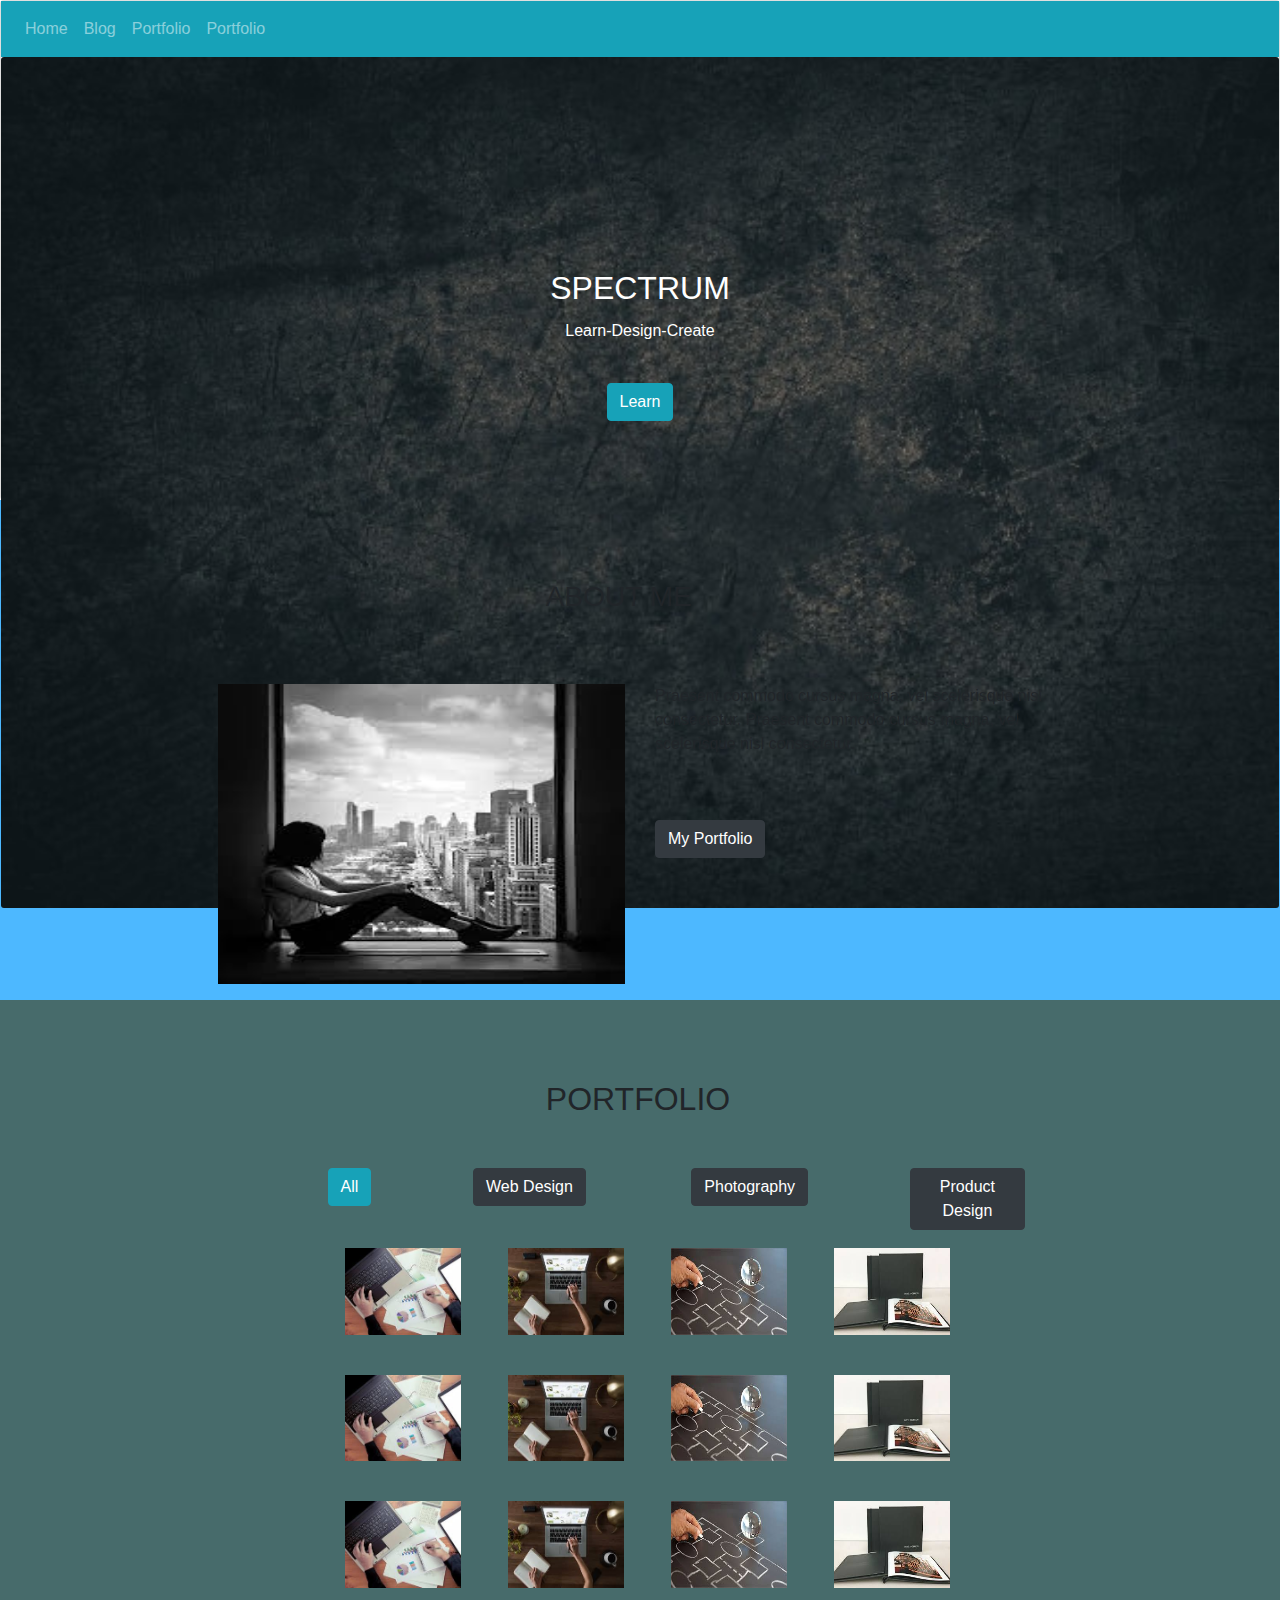
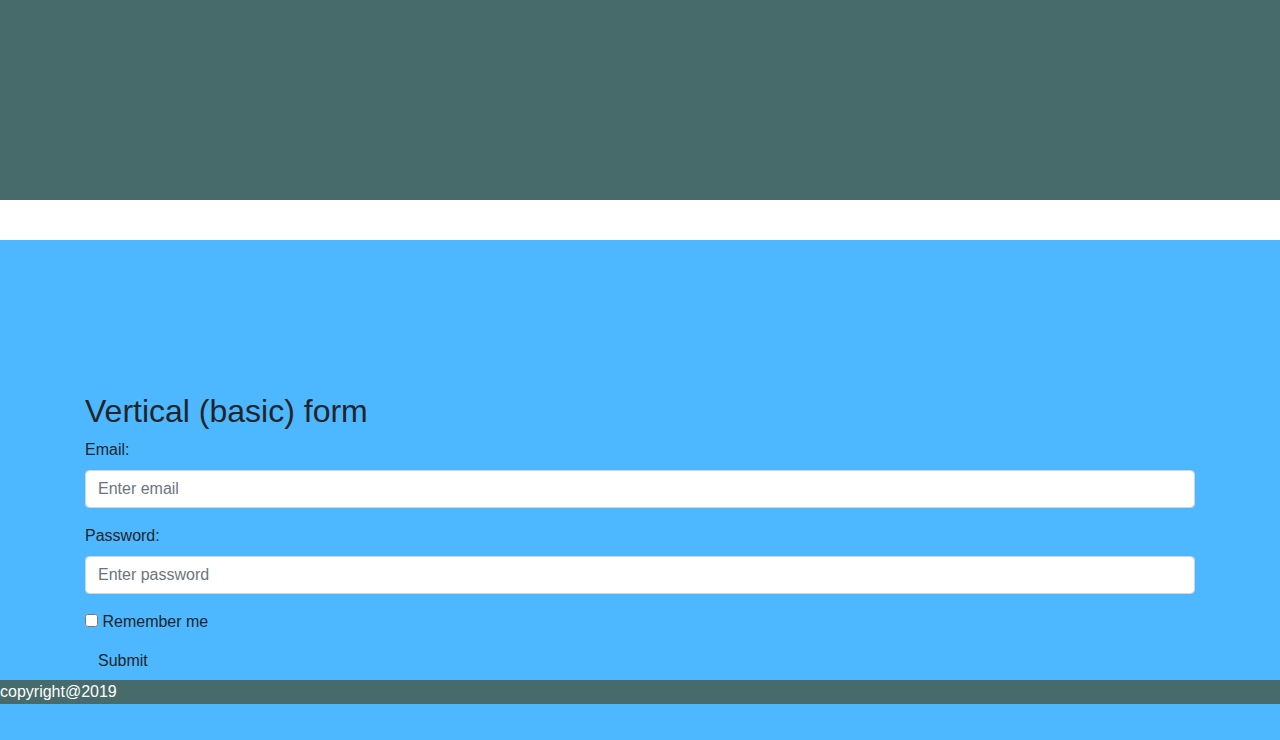
<file: spectrum.html>
<!DOCTYPE html>
<html>
<head>
	<title>Spectrum</title>
	<meta charset="utf-8">
    <meta name="viewport" content="width=device-width, initial-scale=1">
    <link rel="stylesheet" href="https://maxcdn.bootstrapcdn.com/bootstrap/4.3.1/css/bootstrap.min.css">
    <script src="https://ajax.googleapis.com/ajax/libs/jquery/3.4.0/jquery.min.js"></script>
    <script src="https://cdnjs.cloudflare.com/ajax/libs/popper.js/1.14.7/umd/popper.min.js"></script>
    <script src="https://maxcdn.bootstrapcdn.com/bootstrap/4.3.1/js/bootstrap.min.js"></script>
</head>

<style>

	.head{
		height: 500px;
	}
	.margin{
		margin-top: 20%;
	}
    .ht40{
    	height: 40px;
    }
    .ht100{

    }
    .about{
    	height: 500px; 
    	background-color: #4db8ff;
    }
    .top{
    	height: 80px;
    }
    .portfolio{
    	height: 800px;
    	background-color: #476b6b;
    }
    .ml{
    	margin-left: 2%;
    }
    .get-bg{
    	background-color: white;
    }
</style>

<body>

<!--header-->

<div class="card text-white head">

 <nav class="navbar navbar-expand-md bg-info navbar-dark">
  <!-- Brand -->
  

  <!-- Toggler/collapsibe Button -->
  <button class="navbar-toggler" type="button" data-toggle="collapse" data-target="#collapsibleNavbar">
    <span class="navbar-toggler-icon"></span>
  </button>

  <!-- Navbar links -->
  <div class="collapse navbar-collapse" id="collapsibleNavbar">
    <ul class="navbar-nav">
      <li class="nav-item">
        <a class="nav-link" href="#">Home</a>
      </li>
      <li class="nav-item">
        <a class="nav-link" href="#">Blog</a>
      </li>
      <li class="nav-item">
        <a class="nav-link" href="#">Portfolio</a>
      </li>
      <li class="nav-item">
        <a class="nav-link" href="#">Portfolio</a>
      </li> 
    </ul>
  </div> 
</nav>

  <img class="card-img" src="image/spectrum.jpg">
  <div class="card-img-overlay">
    <center>
    <h2 class="card-title margin">SPECTRUM</h2>
    <p class="card-text">Learn-Design-Create</p>
    <br>
    <button class="btn btn-info "> Learn</button>
    </center>
  </div>
</div>
<!--header-->


<!--about me-->
<div class="about">
	<div class="row">
		<div class="col top"></div>
	</div>
	<div class="row">
		<div class="col-5 ht40"></div>
		<div class="col-2 ht40"><h3>ABOUT ME</h3></div>
		<div class="col-5 ht40"></div>
	</div>
	<br><div class="col ht40"></div>
	<div class="row">
		<div class="col-2 ht100"></div>
		<div class="col-4" style="height: 300px;">
			<img src="image/one.jpg" height="100%" width="100%">
		</div>
		
		<div class="col-4 ht100">
			<p>Praesent commodo cursus magna, vel scelerisque nisl consectetur. Praesent commodo cursus magna, vel scelerisque nisl consectetur.</p>
			<br><br>
			<button class="btn btn-dark">My Portfolio</button>
		</div>
		<div class="col-2 ht100"></div>
		
	</div>
</div>
<!--about me-->

<!--Portfolio-->
<div class="portfolio">
	<div class="row">
		<div class="col top" ></div>
	</div>

	<div class="row">
		<div class="col-5 ht40"> </div>
		<div class="col-2 ht40"><h2> PORTFOLIO</h2></div>
		<div class="col-5 ht40"></div>
	</div>
    <br>
    <br>
	<div class="row">
	    <div class="col-3 ht40"></div>
	    
	    <div class="col-8 ht40">
	        <div class="row">
	        	<div class="col-1">
	        		<button class="btn btn-info">All</button>
	        	</div>
	        	<div class="col-1"></div>
	        	<div class="col-2">
	        		<button class="btn btn-dark">Web Design</button>
	        	</div>
	        	<div class="col-1"></div>
	        	<div class="col-2">
	        		<button class="btn btn-dark">Photography</button>
	        	</div>
	        	<div class="col-1"></div>
	        	<div class="col-2">
	        		<button class="btn btn-dark">Product Design</button>
	        	</div>
	        	<div class="col-2"></div>
	        </div>	
	    </div>
	    
	    <div class="col-4 ht40"></div>	
	</div>
	
	<div class="row">
		<div class="col-3 ht100"></div>
		<div class="col-8 ht100">
			<div class="row">
				<div class="col-2 ml">
					<img src="image/p1.jpg" height="100%" width="100%">
				</div>
				<div class="col-2 ml">
					<img src="image/p2.jpg" height="100%" width="100%">
				</div>
				<div class="col-2 ml">
					<img src="image/p3.jpg" height="100%" width="100%">
				</div>
				<div class="col-2 ml">
					<img src="image/p4.jpg" height="100%" width="100%">
				</div>
			</div>
		</div>
		<div class="col-2 ht100"></div>
	</div>
	
	<div class="ht40"></div>
	
	<div class="row">
		<div class="col-3 ht100"></div>
		<div class="col-8 ht100">
			<div class="row">
				<div class="col-2 ml">
					<img src="image/p1.jpg" height="100%" width="100%">
				</div>
				<div class="col-2 ml">
					<img src="image/p2.jpg" height="100%" width="100%">
				</div>
				<div class="col-2 ml">
					<img src="image/p3.jpg" height="100%" width="100%">
				</div>
				<div class="col-2 ml">
					<img src="image/p4.jpg" height="100%" width="100%">
				</div>
			</div>
		</div>
		<div class="col-2 ht100"></div>
	</div>

	<div class="ht40"></div>
	
	<div class="row">
		<div class="col-3 ht100"></div>
		<div class="col-8 ht100">
			<div class="row">
				<div class="col-2 ml">
					<img src="image/p1.jpg" height="100%" width="100%">
				</div>
				<div class="col-2 ml">
					<img src="image/p2.jpg" height="100%" width="100%">
				</div>
				<div class="col-2 ml">
					<img src="image/p3.jpg" height="100%" width="100%">
				</div>
				<div class="col-2 ml">
					<img src="image/p4.jpg" height="100%" width="100%">
				</div>
			</div>
		</div>
		<div class="col-2 ht100"></div>
	</div>

</div>
<div class="ht40"></div>
<!--portfolio-->
<!--get in touch-->
<div class="about">
	<div class="top"></div>
	
	<!-- <div class="row">
		<div class="col-5 ht40"> </div>
		<div class="col-2 ht40"><h2>GET IN TOUCH</h2></div>
		<div class="col-5 ht40"></div>
	</div> -->
<br><br><br>
	<div class="row">
		<!-- <div class="col-3"></div>
		<div class="col-6">
			<div class="row">
				<div class="col-5 get-bg"> Name</div>
				<div class="col-1"></div>
				<div class="col-6 get-bg"> E-mail</div>
			</div>
			<br>
			<div class="row">
				<div class="col top get-bg">Message</div>
			</div>
		</div>
		<div class="col-3"></div>
	</div>
	<br>
	<br>
	<center>
		<button class="btn btn-dark">Send Message</button>
	</center>
    <div class="ht40"></div> -->
   <div class="container">
  <h2>Vertical (basic) form</h2>
  <form action="/action_page.php">
    <div class="form-group">
      <label for="email">Email:</label>
      <input type="email" class="form-control" id="email" placeholder="Enter email" name="email">
    </div>
    <div class="form-group">
      <label for="pwd">Password:</label>
      <input type="password" class="form-control" id="pwd" placeholder="Enter password" name="pwd">
    </div>
    <div class="checkbox">
      <label><input type="checkbox" name="remember"> Remember me</label>
    </div>
    <button type="submit" class="btn btn-default">Submit</button>
  </form>
</div>
</div>

<!--get in touch-->
<!--footer-->
<footer style="background-color:#476b6b; color: white; ">
	copyright@2019
</footer>

</body>
</html>
</file>
